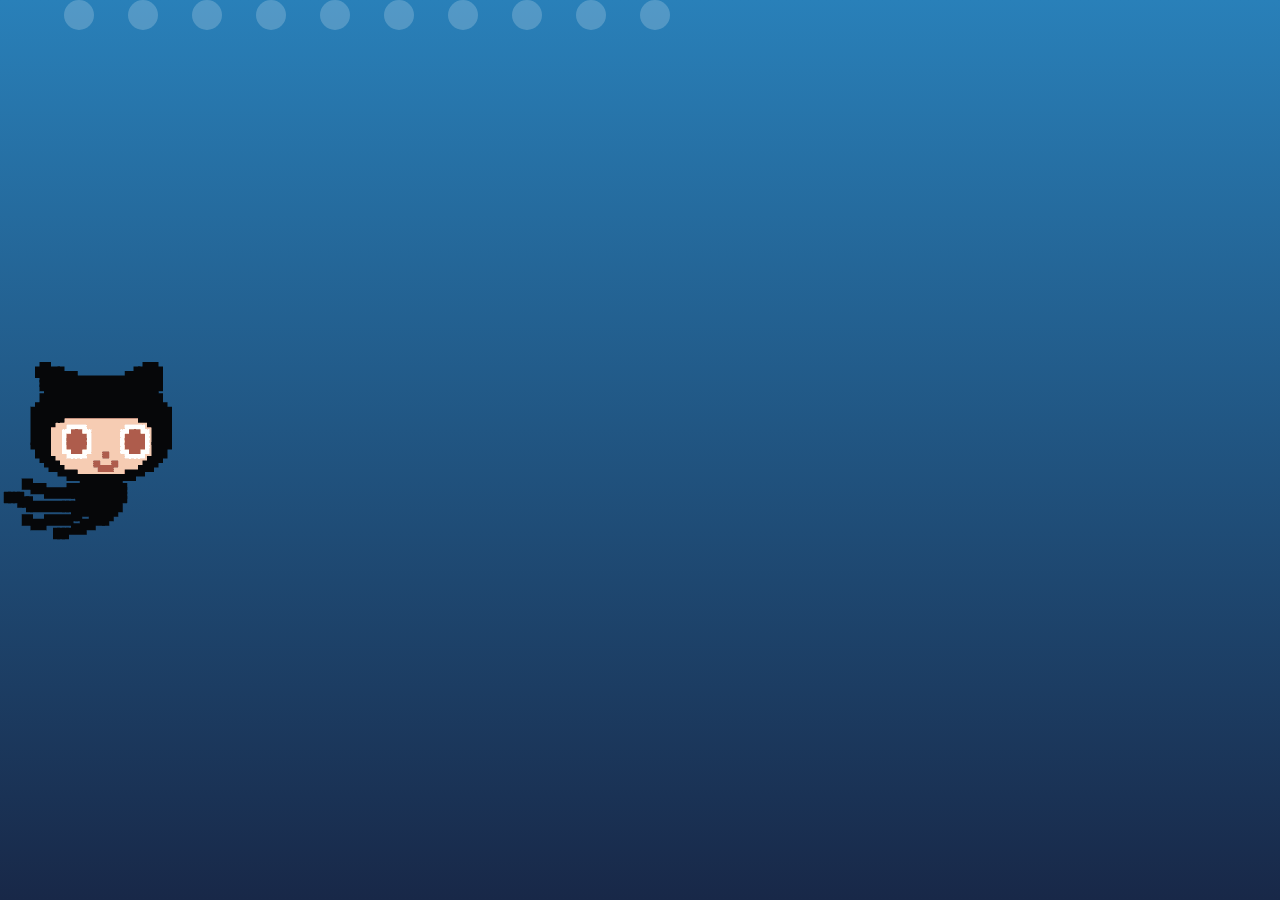
<file: animations/index.html>
<!DOCTYPE html>
<html lang="en">
<head>
    <meta charset="UTF-8">
    <meta http-equiv="X-UA-Compatible" content="IE=edge">
    <meta name="viewport" content="width=device-width, initial-scale=1.0">
    <title>CSS animations</title>
    <link rel="stylesheet" href="css/style.css">
</head>
<body>
    
    <!--
    <div class="waterdrop"></div>
    <div class="waves"></div>
    -->

    <div class="ocean">
        <div class="bubble bubble-1"></div>
        <div class="bubble bubble-2"></div>
        <div class="bubble bubble-3"></div>
        <div class="bubble bubble-4"></div>
        <div class="bubble bubble-5"></div>
        <div class="bubble bubble-6"></div>
        <div class="bubble bubble-7"></div>
        <div class="bubble bubble-8"></div>
        <div class="bubble bubble-9"></div>
        <div class="bubble bubble-10"></div>
        <div class="octocat"></div>
    </div>
    

</body>
</html>
</file>
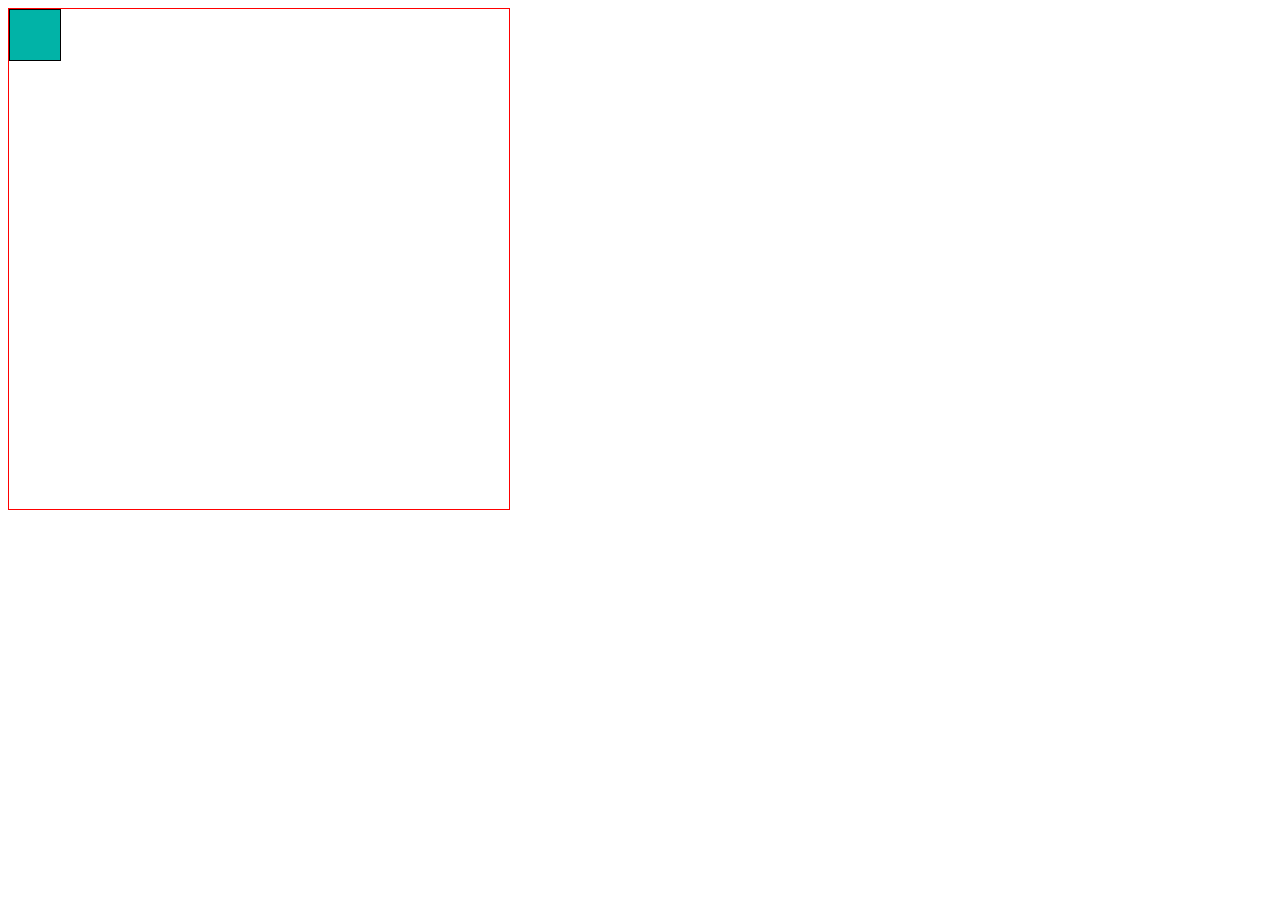
<file: holiday/index.html>
<!DOCTYPE html>
<html lang="en">
<head>
    <meta charset="UTF-8">
    <meta http-equiv="X-UA-Compatible" content="IE=edge">
    <meta name="viewport" content="width=device-width, initial-scale=1.0">
    <title>Travel agency</title>

    <link rel="stylesheet" href="https://cdnjs.cloudflare.com/ajax/libs/font-awesome/5.15.4/css/all.min.css" integrity="sha512-1ycn6IcaQQ40/MKBW2W4Rhis/DbILU74C1vSrLJxCq57o941Ym01SwNsOMqvEBFlcgUa6xLiPY/NS5R+E6ztJQ==" crossorigin="anonymous" referrerpolicy="no-referrer" />
    <link rel="stylesheet" href="https://cdnjs.cloudflare.com/ajax/libs/bootstrap/5.1.3/css/bootstrap.min.css" integrity="sha512-GQGU0fMMi238uA+a/bdWJfpUGKUkBdgfFdgBm72SUQ6BeyWjoY/ton0tEjH+OSH9iP4Dfh+7HM0I9f5eR0L/4w==" crossorigin="anonymous" referrerpolicy="no-referrer" />
    <link rel="stylesheet" href="css/style.css">
</head>
<body>

  <!--
    <div class="container-fluid">
        <div class="row">
            
            <nav class="navbar navbar-expand-lg navbar-light bg-light">
                <div class="container-fluid">

                  <button class="navbar-toggler" type="button" data-bs-toggle="collapse" data-bs-target="#navbarSupportedContent" aria-controls="navbarSupportedContent" aria-expanded="false" aria-label="Toggle navigation">
                    <span class="navbar-toggler-icon"></span>
                  </button>
                  <div class="collapse navbar-collapse" id="navbarSupportedContent">
                    <ul class="navbar-nav me-auto mb-2 mb-lg-0">
                      <li class="nav-item">
                        <a class="nav-link active" aria-current="page" href="#">Home</a>
                      </li>
                      <li class="nav-item">
                        <a class="nav-link" href="#">Link</a>
                      </li>
                      <li class="nav-item dropdown">
                        <a class="nav-link dropdown-toggle" href="#" id="navbarDropdown" role="button" data-bs-toggle="dropdown" aria-expanded="false">
                          Dropdown
                        </a>
                        <ul class="dropdown-menu" aria-labelledby="navbarDropdown">
                          <li><a class="dropdown-item" href="#">Action</a></li>
                          <li><a class="dropdown-item" href="#">Another action</a></li>
                          <li><hr class="dropdown-divider"></li>
                          <li><a class="dropdown-item" href="#">Something else here</a></li>
                        </ul>
                      </li>
                    </ul>
                    <div class="d-flex">
                        <a href="#" target="_blank">g</a>
                        <a href="#" target="_blank">h</a>
                        <a href="#" target="_blank">j</a>
                    </div>
                  </div>
                </div>
              </nav>
        </div>
        <div class="row">
            <div class="col">

                <div id="carouselExampleSlidesOnly" class="carousel slide" data-bs-ride="carousel">
                    <div class="carousel-inner">
                      <div class="carousel-item active">
                        <div class="slideTitle">
                            <h1>Header</h1>
                            <p>text text text text text </p>
                            <button class="btn btn-warning">explore now</button>
                        </div>
                        <img src="https://picsum.photos/1200/350?random=1" class="d-block w-100">
                      </div>
                      <div class="carousel-item">
                        <img src="https://picsum.photos/1200/350?random=2" class="d-block w-100">
                      </div>
                      <div class="carousel-item">
                        <div class="slideTitle">
                            <h1>Header</h1>
                            <p>text text text text text </p>
                            <button class="btn btn-warning">explore now</button>
                        </div>
                        <img src="https://picsum.photos/1200/350?random=3" class="d-block w-100">
                      </div>
                    </div>
                  </div>

            </div>
        </div>
        
        <div class="row justify-content-center customRow customWidhtRow">

                <div class="customCard1 bg-dark text-white">
                    <div class="card-img-overlay d-flex justify-content-center align-items-end pb-2">
                      <h5 class="card-title">Card title</h5>
                    </div>
                </div>

                <div class="customCard bg-dark text-white">
                    <img src="https://picsum.photos/250/250?random=5" class="card-img">
                    <div class="card-img-overlay d-flex justify-content-center align-items-end pb-2">
                      <h5 class="card-title">Card title</h5>
                    </div>
                </div>
 
                <div class="customCard bg-dark text-white">
                    <img src="https://picsum.photos/180/200?random=6" class="card-img">
                    <div class="card-img-overlay d-flex justify-content-center align-items-end pb-2">
                      <h5 class="card-title">Card title</h5>
                    </div>
                </div>
        
        </div>

        <div class="row customWidhtRow">

          <div class="col-12 col-md-6">
            <img src="https://picsum.photos/1000/780?random=7" class="img-fluid" alt=""> 
          </div>
          <div class="col-12 col-md-6">

            <h1>Discover new horisons</h1>

            <ul class="nav nav-tabs" id="myTab" role="tablist">
              <li class="nav-item" role="presentation">
                <button class="nav-link active" id="home-tab" data-bs-toggle="tab" data-bs-target="#home" type="button" role="tab" aria-controls="home" aria-selected="true">Home</button>
              </li>
              <li class="nav-item" role="presentation">
                <button class="nav-link" id="profile-tab" data-bs-toggle="tab" data-bs-target="#profile" type="button" role="tab" aria-controls="profile" aria-selected="false">Profile</button>
              </li>
              <li class="nav-item" role="presentation">
                <button class="nav-link" id="contact-tab" data-bs-toggle="tab" data-bs-target="#contact" type="button" role="tab" aria-controls="contact" aria-selected="false">Contact</button>
              </li>
            </ul>
            <div class="tab-content" id="myTabContent">
              <div class="tab-pane fade show active" id="home" role="tabpanel" aria-labelledby="home-tab">1... Lorem ipsum dolor sit amet consectetur adipisicing elit. Consequuntur distinctio maxime exercitationem qui quidem impedit laborum hic, fuga deserunt accusantium sed molestiae sapiente natus numquam animi fugit optio suscipit veritatis.</div>
              <div class="tab-pane fade" id="profile" role="tabpanel" aria-labelledby="profile-tab">2... Lorem ipsum dolor sit amet consectetur adipisicing elit. Nobis esse aperiam, fuga repudiandae dolor autem sint provident ullam itaque vel consequatur natus excepturi ab suscipit, necessitatibus ipsum animi quae corporis.</div>
              <div class="tab-pane fade" id="contact" role="tabpanel" aria-labelledby="contact-tab">3... Lorem ipsum dolor, sit amet consectetur adipisicing elit. Corporis soluta deleniti sunt, impedit ipsa culpa! Consectetur tempora at reiciendis consequatur? Cupiditate ullam laudantium consequatur magni deserunt ad incidunt adipisci accusamus.</div>
            </div>

            <button type="button" class="btnSize customBtn1">Get In touch</button>
            <button type="button" class="btnSize customBtn2">Read more</button>

          </div>

        </div>

        <div class="row customWidhtRow mt-5 customColWrapper">


          <div class="col-12 col-md-6 customImageCol">
            <img src="https://picsum.photos/1000/780?random=8" class="img-fluid" alt="">
          </div>
          <div class="col-12 col-md-6 d-flex flex-column justify-content-center position-relative">

            <h3>Benidorm</h3>
            <p>Lorem ipsum dolor sit amet consectetur adipisicing elit. Maiores rem inventore magni laudantium praesentium officiis. Suscipit cum, corrupti nemo cumque quibusdam odio, nam illum facilis repellat consequuntur alias quam corporis?</p>

            <button type="button" class="btnSize customBtn2">Read more</button>

            <div class="price d-flex justify-content-center align-items-center text-white">$890</div>
          </div>
  

        </div>


        <div class="row">
          <div class="col-12 col-md-12 bgImage position-relative"></div>
        </div>

    </div>
  -->

    <div id="animation">

        <div class="box"></div>

    </div>


    <script src="https://cdnjs.cloudflare.com/ajax/libs/bootstrap/5.1.3/js/bootstrap.bundle.min.js" integrity="sha512-pax4MlgXjHEPfCwcJLQhigY7+N8rt6bVvWLFyUMuxShv170X53TRzGPmPkZmGBhk+jikR8WBM4yl7A9WMHHqvg==" crossorigin="anonymous" referrerpolicy="no-referrer"></script>
</body>
</html>
</file>
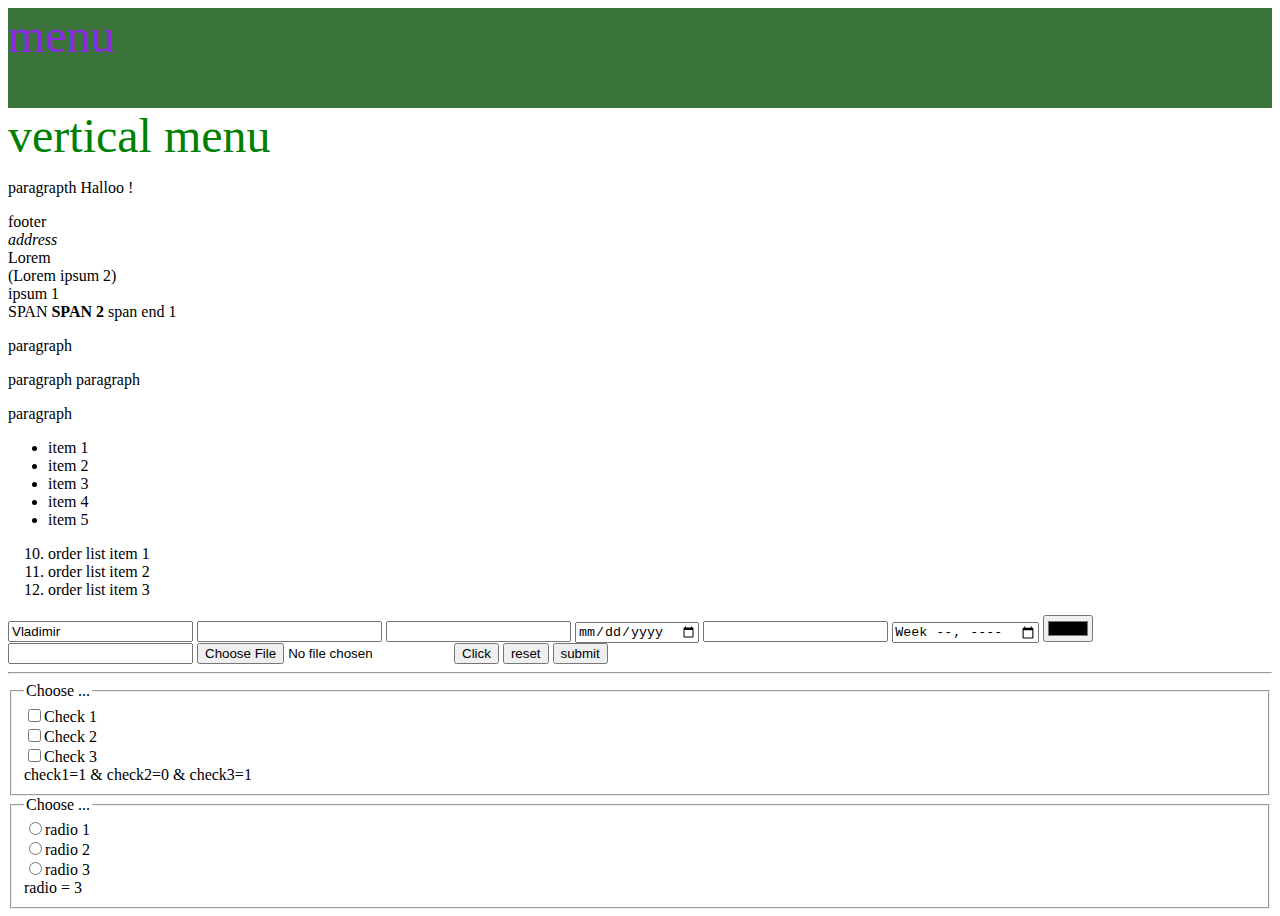
<file: intro/index.html>
<!DOCTYPE html>
<html lang="en">
<head>
    <meta charset="UTF-8">
    <meta http-equiv="X-UA-Compatible" content="IE=edge">
    <meta name="viewport" content="width=device-width, initial-scale=1.0">
    <title>Html</title>

    <meta name="title" content="my web page">
    <meta name="description" content="dsfgb df e">
    <meta name="keywords" content="efv sdf , fdgn f, ">
    <meta name="robots" content="index, follow">
    <meta http-equiv="Content-Type" content="text/html; charset=utf-8">
    <meta name="language" content="English">

    <!-- Primary Meta Tags -->
    <title>Meta Tags — Preview, Edit and Generate</title>
    <meta name="title" content="Meta Tags — Preview, Edit and Generate">
    <meta name="description" content="With Meta Tags you can edit and experiment with your content then preview how your webpage will look on Google, Facebook, Twitter and more!">

    <!-- Open Graph / Facebook -->
    <meta property="og:type" content="website">
    <meta property="og:url" content="https://metatags.io/">
    <meta property="og:title" content="Meta Tags — Preview, Edit and Generate">
    <meta property="og:description" content="With Meta Tags you can edit and experiment with your content then preview how your webpage will look on Google, Facebook, Twitter and more!">
    <meta property="og:image" content="https://metatags.io/assets/meta-tags-16a33a6a8531e519cc0936fbba0ad904e52d35f34a46c97a2c9f6f7dd7d336f2.png">

    <!-- Twitter -->
    <meta property="twitter:card" content="summary_large_image">
    <meta property="twitter:url" content="https://metatags.io/">
    <meta property="twitter:title" content="Meta Tags — Preview, Edit and Generate">
    <meta property="twitter:description" content="With Meta Tags you can edit and experiment with your content then preview how your webpage will look on Google, Facebook, Twitter and more!">
    <meta property="twitter:image" content="https://metatags.io/assets/meta-tags-16a33a6a8531e519cc0936fbba0ad904e52d35f34a46c97a2c9f6f7dd7d336f2.png">

    <link rel="stylesheet" href="style.css">
</head>
<body>

    <header class="myHeader colorRed" id="myHeader">
        <nav>menu</nav>
    </header>

    <aside class="myHeader colorGreen">vertical menu</aside>

    <section>
        <article></article>
        <div></div>
        <p>paragrapth Halloo !</p>
    </section>

    <footer>
        footer 
        <address>address</address>
    </footer>

    <!--
    <iframe width="560" height="315" src="https://www.youtube.com/embed/rNd9RgBIU7g" title="YouTube video player" frameborder="0" allow="accelerometer; autoplay; clipboard-write; encrypted-media; gyroscope; picture-in-picture" allowfullscreen></iframe>
    <iframe src="https://www.google.com/maps/embed?pb=!1m18!1m12!1m3!1d2028.736700187179!2d24.757367551656863!3d59.43746580929972!2m3!1f0!2f0!3f0!3m2!1i1024!2i768!4f13.1!3m3!1m2!1s0x4692935e18987e1d%3A0xeff73e6540f8fbac!2sNarva%20mnt%207%2C%2010117%20Tallinn!5e0!3m2!1sen!2see!4v1641485179379!5m2!1sen!2see" width="600" height="450" style="border:0;" allowfullscreen="" loading="lazy"></iframe>
    -->

    <div>
        Lorem 
        <div>(Lorem ipsum 2)</div> 
        ipsum 1
    </div>


    <span>SPAN 
        <span style="font-weight: bold;">SPAN 2</span> 
        span end 1 
    </span>
    

    <p>paragraph 
        <p>paragraph paragraph</p> 
        paragraph
    </p>


    <ul>
        <li>item 1</li>
        <li>item 2</li>
        <li>item 3</li>
        <li>item 4</li>
        <li>item 5</li>
    </ul>


    <ol start="10">
        <li>order list item 1</li>
        <li>order list item 2</li>
        <li>order list item 3</li>
    </ol>

    <form>
        <input type="text" name="firstname" placeholder="insert your firstname" value="Vladimir">
        
        <input type="password" name="" id="">
        <input type="number" name="" id="">
        <input type="date" name="" id="">
        <input type="datetime" name="" id="">
        <input type="week" name="" id="">
        <input type="color" name="" id="">
        <input type="email" name="" id="">
        <input type="file" name="" id="">




        <input type="button" name="" value="Click">
        <input type="reset" name="" value="reset">
        <input type="submit" name="" value="submit">

        <hr>


        <fieldset>
            <legend>Choose ...</legend>
            <div><input type="checkbox" name="check1" value="1">Check 1 </div>
            <div><input type="checkbox" name="check2" value="1">Check 2 </div>
            <div><input type="checkbox" name="check3" value="1">Check 3 </div>
            check1=1 & check2=0 & check3=1
        </fieldset>

        <fieldset>
            <legend>Choose ...</legend>
            <div><input type="radio" name="radio" value="1">radio 1 </div>
            <div><input type="radio" name="radio" value="2">radio 2 </div>
            <div><input type="radio" name="radio" value="3">radio 3 </div>
            radio = 3
        </fieldset>

    </form>

</body>
</html>
</file>
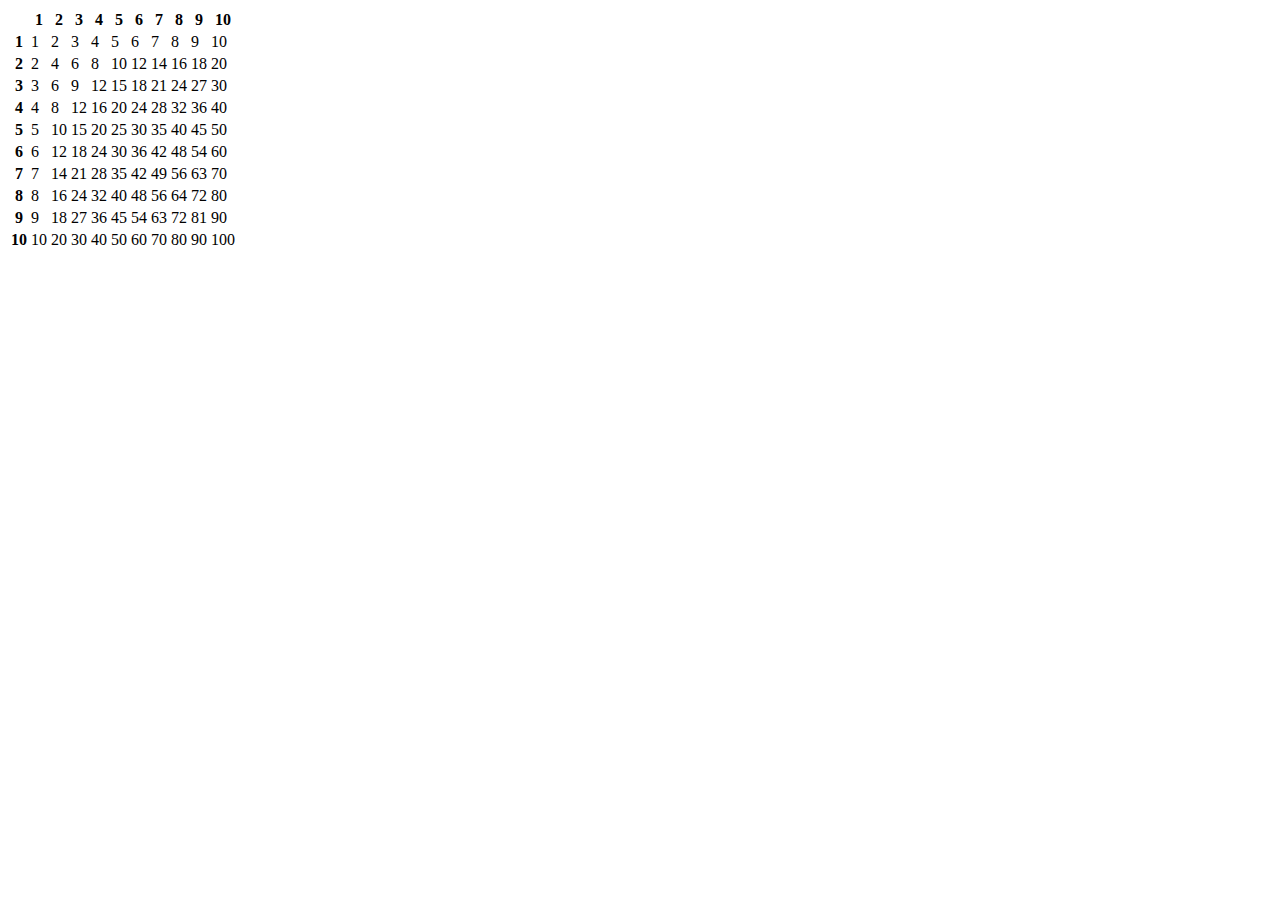
<file: javascript/index.html>
<!DOCTYPE html>
<html lang="en">
<head>
    <meta charset="UTF-8">
    <meta http-equiv="X-UA-Compatible" content="IE=edge">
    <meta name="viewport" content="width=device-width, initial-scale=1.0">
    <title>Javascript</title>

    <link rel="stylesheet" href="https://cdnjs.cloudflare.com/ajax/libs/bootstrap/5.1.3/css/bootstrap.min.css" integrity="sha512-GQGU0fMMi238uA+a/bdWJfpUGKUkBdgfFdgBm72SUQ6BeyWjoY/ton0tEjH+OSH9iP4Dfh+7HM0I9f5eR0L/4w==" crossorigin="anonymous" referrerpolicy="no-referrer" />
    <link rel="stylesheet" href="css/style.css">
</head>
<body>
    
    <!--
    <div id="result">
    
        <div id="box" class="box" style=""></div>

    </div>

    <button id="btnRight">right</button>
    <button id="btnDown">down</button>
    -->

    <!--
    <table border="1">
        <tr>
            <td>1</td>
            <td>2</td>
            <td>3</td>
        </tr>
    </table>
    -->

    <div id="multiplyTable"></div>


    <script src="js/main.js"></script>
</body>
</html>
</file>
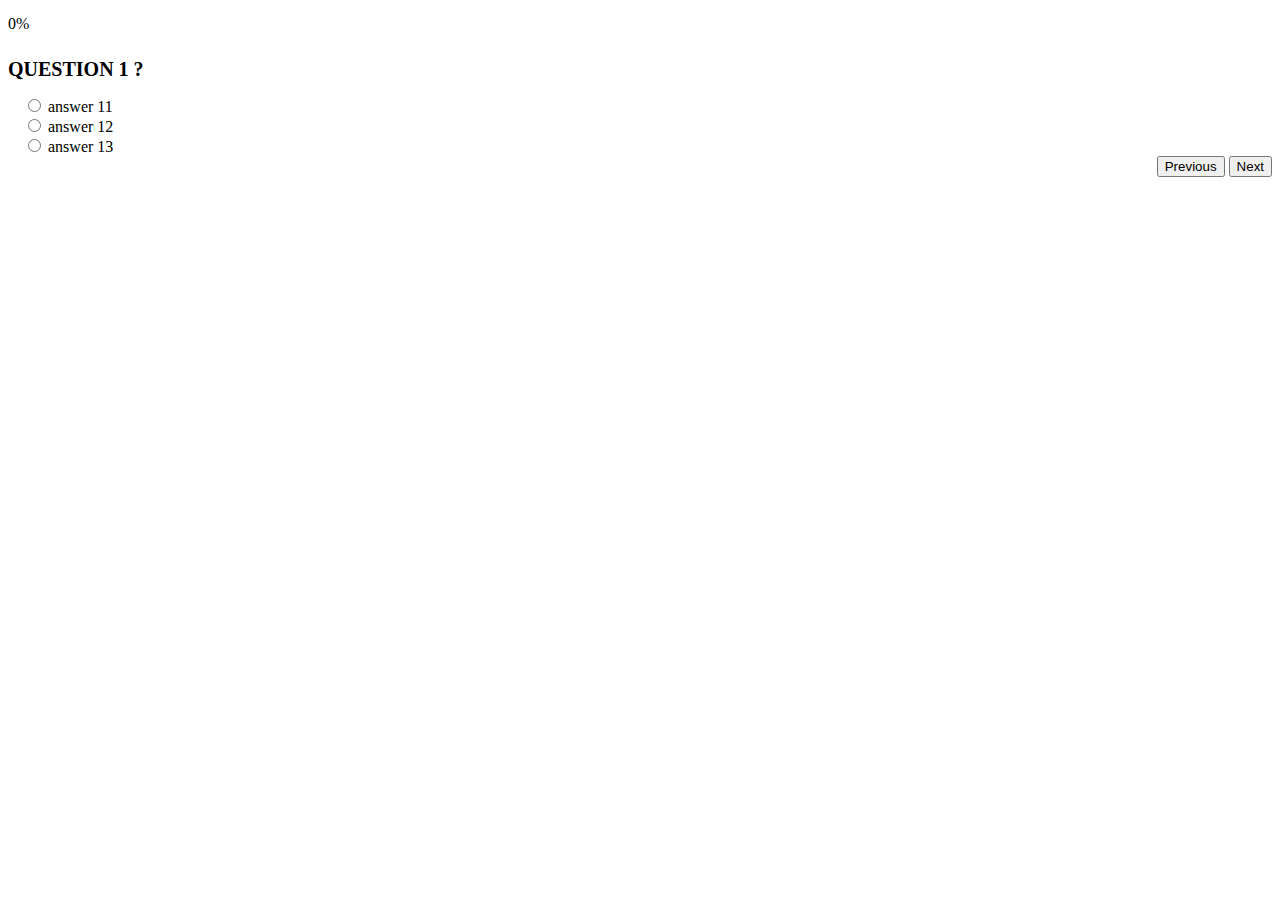
<file: quiz/index.html>
<!DOCTYPE html>
<html lang="en">
<head>
    <meta charset="UTF-8">
    <meta http-equiv="X-UA-Compatible" content="IE=edge">
    <meta name="viewport" content="width=device-width, initial-scale=1.0">
    <title>Quiz</title>
    
    <link rel="stylesheet" href="https://cdnjs.cloudflare.com/ajax/libs/bootstrap/5.1.3/css/bootstrap.min.css" integrity="sha512-GQGU0fMMi238uA+a/bdWJfpUGKUkBdgfFdgBm72SUQ6BeyWjoY/ton0tEjH+OSH9iP4Dfh+7HM0I9f5eR0L/4w==" crossorigin="anonymous" referrerpolicy="no-referrer" />
    <link rel="stylesheet" href="css/style.css">
</head>
<body>

    <div class="container">
        <div class="progress">
            <div class="progress-bar" id="progress-bar" role="progressbar" style="width: 0%;" aria-valuenow="25" aria-valuemin="0" aria-valuemax="100">0%</div>
        </div>

        <div class="questionBox">
            <div id="question">Question asfvs vsf ?</div>
            <div id="answers">

                <div class="form-check">
                    <input class="form-check-input" type="radio" name="flexRadioDefault" id="flexRadioDefault2">
                    <label class="form-check-label" for="flexRadioDefault2">
                      answer 1
                    </label>
                </div>

                <div class="form-check">
                    <input class="form-check-input" type="radio" name="flexRadioDefault" id="flexRadioDefault2">
                    <label class="form-check-label" for="flexRadioDefault2">
                      answer 2
                    </label>
                </div>

                <div class="form-check">
                    <input class="form-check-input" type="radio" name="flexRadioDefault" id="flexRadioDefault2">
                    <label class="form-check-label" for="flexRadioDefault2">
                      answer 3
                    </label>
                </div>

            </div>
        </div>

        <div class="buttons">
            <button class="btn btn-primary" id="btnPrevious">Previous</button>
            <button class="btn btn-success" id="btnNext">Next</button>
        </div>
    </div>
    
    <script src="js/main.js"></script>
</body>
</html>
</file>
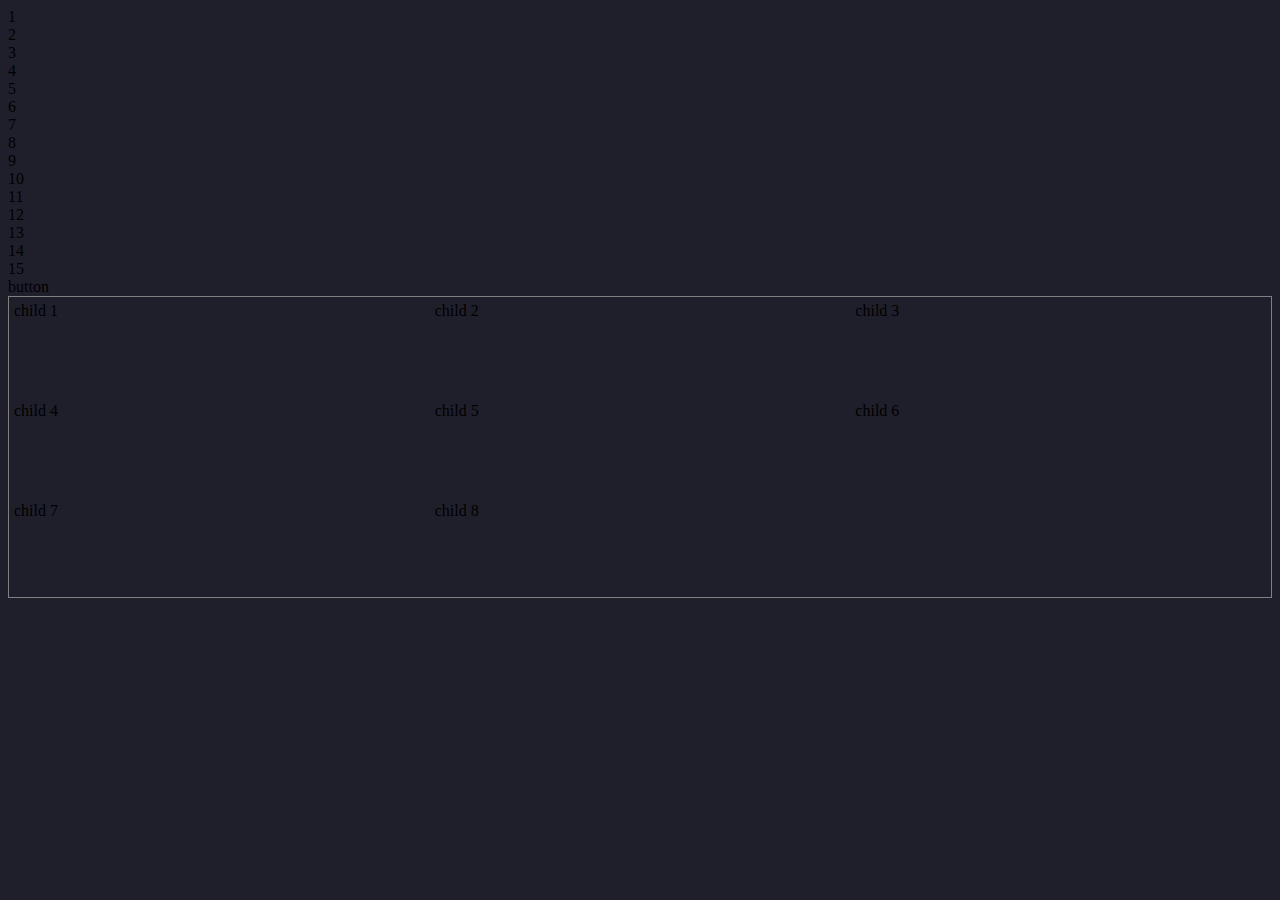
<file: resume/index.html>
<!DOCTYPE html>
<html lang="en">
<head>
    <meta charset="UTF-8">
    <meta http-equiv="X-UA-Compatible" content="IE=edge">
    <meta name="viewport" content="width=device-width, initial-scale=1.0">
    <title>Document</title>

    <link rel="stylesheet" href="https://cdnjs.cloudflare.com/ajax/libs/bootstrap/5.1.3/css/bootstrap.min.css" integrity="sha512-GQGU0fMMi238uA+a/bdWJfpUGKUkBdgfFdgBm72SUQ6BeyWjoY/ton0tEjH+OSH9iP4Dfh+7HM0I9f5eR0L/4w==" crossorigin="anonymous" referrerpolicy="no-referrer" />
    <link rel="stylesheet" href="css/style.css">
</head>
<body>
    
    <!--
    <div class="container-fluid border">

        <div class="row">
            <div class="col-6 col-md-3 col-lg-6">1</div>
            <div class="col-6 col-md-6 col-lg-4" >2</div>
            <div class="col-12 col-md-3 col-lg-2">3</div>
        </div>
    </div>
    -->

    <div class="container-fluid">
        <div class="row row-cols-sm-1 row-cols-md-2 row-cols-lg-4">
            <div class="border border-primary">1</div>
            <div class="border border-primary">2</div>
            <div class="border border-primary">3</div>
            <div class="border border-primary">4</div>
            <div class="border border-primary">5</div>
            <div class="border border-primary">6</div>
            <div class="border border-primary">7</div>
            <div class="border border-primary">8</div>
            <div class="border border-primary">9</div>
            <div class="border border-primary">10</div>
            <div class="border border-primary">11</div>
            <div class="border border-primary">12</div>
            <div class="border border-primary">13</div>
            <div class="border border-primary">14</div>
            <div class="border border-primary">15</div>
        </div>
    </div>

    <div class="btn btn-success">button</div>

    <div class="parent">
        <div class="child text-danger">child 1</div>
        <div class="child">child 2</div>
        <div class="child">child 3</div>
        <div class="child">child 4</div>
        <div class="child">child 5</div>
        <div class="child">child 6</div>
        <div class="child">child 7</div>
        <div class="child border border-primary rounded-pill">child 8</div>
    </div>

</body>
</html>
</file>
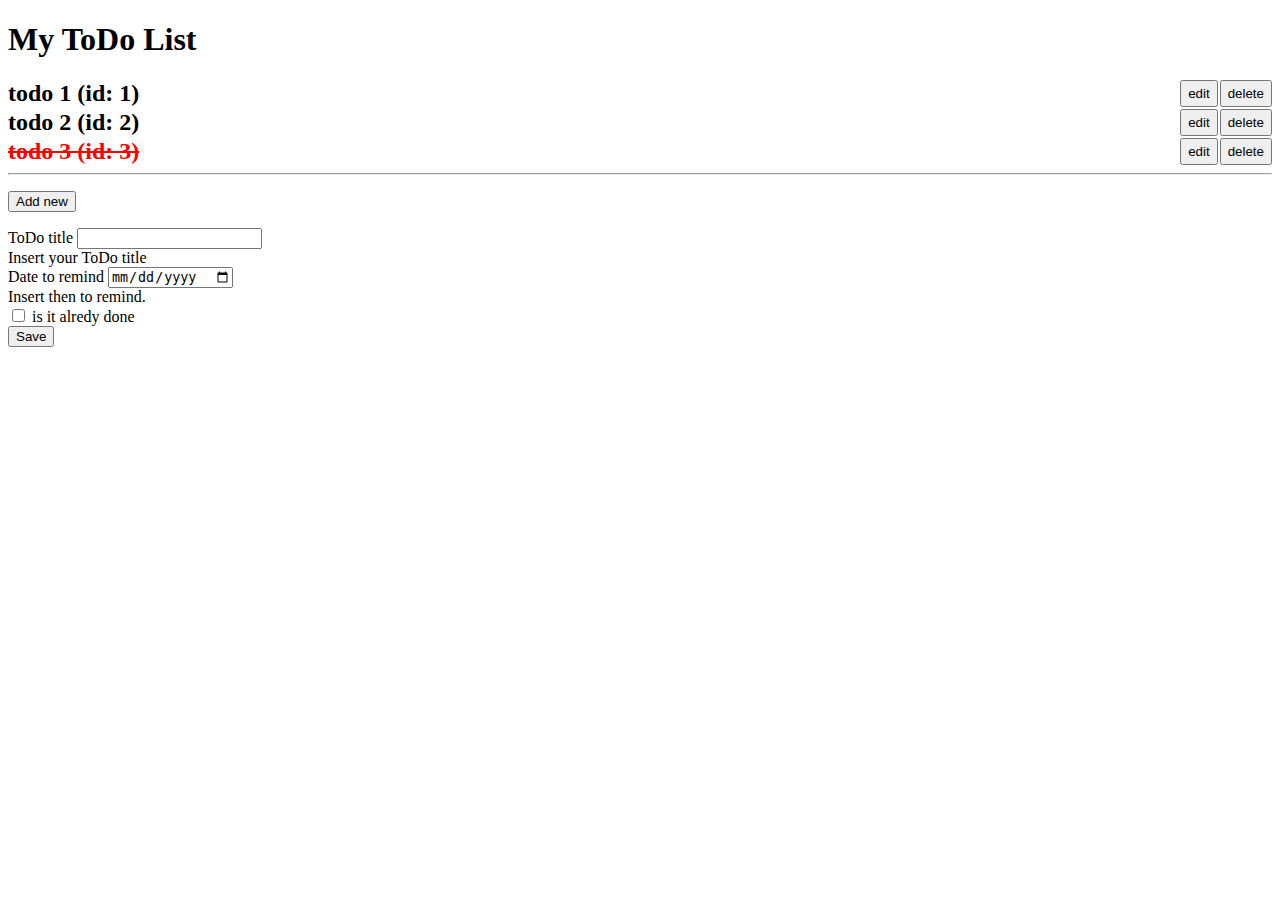
<file: todo/index.html>
<!DOCTYPE html>
<html lang="en">
<head>
    <meta charset="UTF-8">
    <meta http-equiv="X-UA-Compatible" content="IE=edge">
    <meta name="viewport" content="width=device-width, initial-scale=1.0">
    <title>ToDO list</title>

    <link rel="stylesheet" href="https://cdnjs.cloudflare.com/ajax/libs/bootstrap/5.1.3/css/bootstrap.min.css" integrity="sha512-GQGU0fMMi238uA+a/bdWJfpUGKUkBdgfFdgBm72SUQ6BeyWjoY/ton0tEjH+OSH9iP4Dfh+7HM0I9f5eR0L/4w==" crossorigin="anonymous" referrerpolicy="no-referrer" />
    <link rel="stylesheet" href="css/style.css">
</head>
<body>

    <div class="container">
        <div class="row">
            <h1>My ToDo List</h1>

            <div id="todoItemRows">
                <div class="todoRow">
                    <div class="todoTitle done">todoododo  odododo </div>
                    <button type="button" class="btnEdit btn btn-primary">edit</button>
                    <button type="button" class="btnDelete btn btn-danger">delete</button>
                </div>
                <div class="todoRow">
                    <div class="todoTitle">todoododo  odododo </div>
                    <button type="button" class="btnEdit btn btn-primary">edit</button>
                    <button type="button" class="btnDelete btn btn-danger">delete</button>
                </div>
                <div class="todoRow">
                    <div class="todoTitle">todoododo  odododo </div>
                    <button type="button" class="btnEdit btn btn-primary">edit</button>
                    <button type="button" class="btnDelete btn btn-danger">delete</button>
                </div>
                <div class="todoRow">
                    <div class="todoTitle">todoododo  odododo </div>
                    <button type="button" class="btnEdit btn btn-primary">edit</button>
                    <button type="button" class="btnDelete btn btn-danger">delete</button>
                </div>
            </div>

        </div>
        <div class="row">
            <hr>

            <p>
                <button class="btn btn-success" type="button" data-bs-toggle="collapse" data-bs-target="#collapseExample">
                  Add new
                </button>
              </p>
              <div class="collapse" id="collapseExample">
                <div class="card card-body">

                    <form action="">
                        <div class="mb-3">
                            <label for="todoTitle" class="form-label">ToDo title</label>
                            <input type="text" class="form-control" id="todoTitle">
                            <div id="emailHelp" class="form-text">Insert your ToDo title</div>
                        </div>
                        <div class="mb-3">
                            <label for="todoDate" class="form-label">Date to remind</label>
                            <input type="date" class="form-control" id="todoDate">
                            <div id="emailHelp" class="form-text">Insert then to remind.</div>
                        </div>
                        <div class="mb-3 form-check">
                            <input type="checkbox" class="form-check-input" id="todoCheck">
                            <label class="form-check-label" for="todoCheck">is it alredy done</label>
                        </div>
                        <div class="mb-3 float-end">
                            <button type="button" class="btn btn-primary" id="btnSave">Save</button>
                        </div>
                    </form> 

                </div>
              </div>

        </div>
    </div>
    
    <script src="https://cdnjs.cloudflare.com/ajax/libs/bootstrap/5.1.3/js/bootstrap.bundle.min.js" integrity="sha512-pax4MlgXjHEPfCwcJLQhigY7+N8rt6bVvWLFyUMuxShv170X53TRzGPmPkZmGBhk+jikR8WBM4yl7A9WMHHqvg==" crossorigin="anonymous" referrerpolicy="no-referrer"></script>
    <script src="js/main.js"></script>
</body>
</html>
</file>
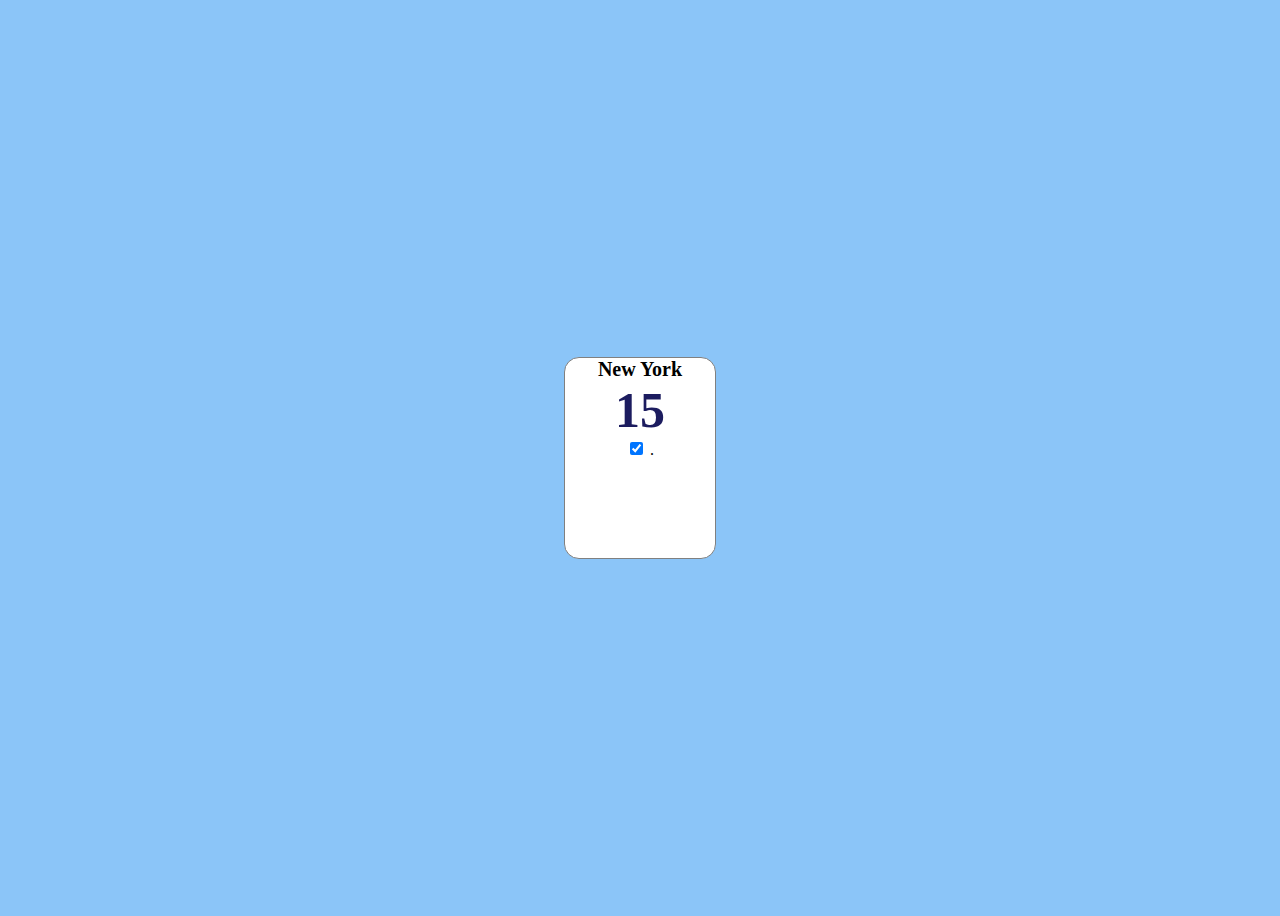
<file: weather/index.html>
<!DOCTYPE html>
<html lang="en">
<head>
    <meta charset="UTF-8">
    <meta http-equiv="X-UA-Compatible" content="IE=edge">
    <meta name="viewport" content="width=device-width, initial-scale=1.0">
    <title>Weather</title>

    <link rel="stylesheet" href="https://cdnjs.cloudflare.com/ajax/libs/bootstrap/5.1.3/css/bootstrap.min.css" integrity="sha512-GQGU0fMMi238uA+a/bdWJfpUGKUkBdgfFdgBm72SUQ6BeyWjoY/ton0tEjH+OSH9iP4Dfh+7HM0I9f5eR0L/4w==" crossorigin="anonymous" referrerpolicy="no-referrer" />
    <link rel="stylesheet" href="css/style.css">
</head>
<body>

    <!--<div id="result"></div>-->

    <div class="weatherBox">
        <div id="city">New York</div>
        <div id="temp">15</div>

        <div class="form-check form-switch">
            <input class="form-check-input" type="checkbox" role="switch" id="flexSwitchCheckChecked" checked>
            <label class="form-check-label" for="flexSwitchCheckChecked">.</label>
        </div>

    </div>


    <script src="js/main.js"></script>
</body>
</html>
</file>
<file: animations/css/style.css>
/*body {
    background-color: #3498DB;
    
    display: flex;
    flex-direction: column;
    align-items: center;
    
}

.waterdrop{
    position: relative;
    width: 20px;
    height: 20px;
    background-color: white;
    border-radius: 50%;
    top: 50px;

    animation-name: WaterdropFall;
    animation-duration: 2s;
    animation-iteration-count: infinite;
    animation-timing-function: cubic-bezier(1, 0.38, 0.76, 0.13);
}

.waterdrop::before{
    content: '';
    position: absolute;
    width: 0;
    height: 0;
    border-left: 10px solid transparent;
    border-right: 10px solid transparent;
    border-bottom: 30px solid white;
    top:-21px;
}

@keyframes WaterdropFall {
    to {
        transform: translateY(200px);
    }
}
*/

/* WAVES */
/*
.waves {
    position: relative;
    border: 5px solid white;
    width: 2px;
    height: 1px;
    border-radius: 50%;
    opacity: 0;
    top: 200px;
    
    animation-name: waterCircles;
    animation-delay: 2s;
    animation-duration: 2s;
    animation-iteration-count: infinite;
}

.waves::after {
    content: '';
    position: absolute;
    border: 5px solid white;
    width: 4px;
    height: 2px;
    border-radius: 50%;
    top: 0;
    left: 0;

    
    animation-name: waterCircles-2;
    animation-delay: 2s;
    animation-duration: 2s;
    animation-iteration-count: infinite;
    
}

@keyframes waterCircles {
    from {
        opacity: 1;
    }
    to {
        width: 200px;
        height: 75px;
        border-width: 1px;
    }
}

@keyframes waterCircles-2 {
    from {
        opacity: 1;
    }
    to {
        width: 400px;
        height: 150px;
        border-width: 1px;
        left: -103px;
        top: -56px;
    }
}
*/

/* octocat swim */ 

body {
    margin: 0;
    overflow: hidden;
}
.ocean {
    position: relative;
    width: 100vw;
    height: 100vh;
    background-image: linear-gradient(0deg, #182848, #2980b9);

}

.bubble {
    width: 30px;
    height: 30px;
    border-radius: 50%;
    background-color: white;
    opacity: 0.2;
    position: absolute;

    animation-name: bubble, bubble-alternate;
    animation-duration: 10s, 5s;
    animation-timing-function: ease-in-out, ease-in-out;
    animation-iteration-count: infinite, infinite;
    animation-direction: normal, alternate;
}

@keyframes bubble {
    from{
        transform: translateY(105vh);
    }
    to{
        transform: translateY(0%);
    }
}

@keyframes bubble-alternate {
    to{
        margin: 100px;
    }
    from{
        margin: 0;
    }
}



.bubble-1{
    left: 5%;
    animation-delay: 1s;
    animation-duration: 15s;
}
.bubble-2{
    left: 10%;
    animation-delay: 0.5s;
    animation-duration: 11s;
}
.bubble-3{
    left: 15%;
    animation-duration: 16s;
}
.bubble-4{
    left: 20%;
    animation-delay: 2s;
    animation-duration: 18s;
}
.bubble-5{
    left: 25%;
}
.bubble-6{
    left: 30%;
    animation-delay: 1.5s;
    animation-duration: 5s;
}
.bubble-7{
    left: 35%;
    animation-delay: 1.8s;
    animation-duration: 7s;
}
.bubble-8{
    left: 40%;
    animation-delay: 2.1s;
    animation-duration: 9s;
}
.bubble-9{
    left: 45%;
    animation-delay: 0.8s;
    animation-duration: 13s;
}
.bubble-10{
    left: 50%;
    animation-delay: 1.2s;
    animation-duration: 20s;
}

/* OCTOCAT */
.octocat {
    background: url('../img/octocat.png');
    display: block;
    width: 200px;
    height: 300px;
    background-position-x: -400px;
  
    animation-name: swim, nextDirectionPicture;
    animation-duration: 4s, 4s;
    animation-iteration-count: infinite, infinite;
    animation-timing-function: ease-in-out, steps(1);

   /* animation: swim 4s ease-in-out infinite, nextDirectionPicture 4s steps(1) infinite; */

    position: absolute;
    top: calc(50% - 150px);
}

@keyframes swim{
    20%{
        /*transform: translateX(450px); */   /* vh vw */
        transform: translateX(50vw);
    }
    40%{
        /* transform: translateX(450px) translateY(-150px);*/ 
        transform: translateX(50vw) translateY(-20vh);
    }
    60%{
        /* transform: translateX(50px) translateY(-150px); */
        transform: translateX(5vw) translateY(-20vh);
    }
    80%{
        transform: translateX(5vw) translateY(5vh);
    }
    100%{
        transform: translateX(80vw) translateY(5vh);
    }
}

@keyframes nextDirectionPicture {
    20%{
        background-position-x: -200px;
    }
    40%{
        background-position-x: -600px;
    }
    60%{
        background-position-x: 0px;
    }
    80%{
        background-position-x: -400px;
    }
}
</file>
<file: holiday/css/style.css>
/* additional slide description */

 .carousel img{
    max-height: 350px;
    min-width: 350px;
 }
.carousel-item {
   /* display: flex;
    align-items: center;
    justify-content: start;*/
}

.slideTitle{
  position: absolute;
  z-index: 10;
  font-weight: bold;
  color: white;

  height: 100%;
  display: flex;
  flex-direction: column;
  align-items: start;
  justify-content: center;
  padding-left: 75px;
}

/* top favorites */

.card-img {
    border-radius: 0;
    width: 100%;
    height: 100%;
}



/* pc monitor */
@media only screen and (min-width: 577px){

    .customCard {
        width: 180px;
        height: 200px;
        margin: 15px;
        border-radius: 0;
        padding: 0;
        position: relative;
    }

    .customCard1 {
        width: 180px;
        height: 200px;
        margin: 15px;
        border-radius: 0;
        padding: 0;
        position: relative;

        background-image: url('https://picsum.photos/500/500?random=4');
        background-position: center;
        background-size: cover;
        background-repeat: no-repeat;
    }

    .customRow {
        position: relative;
        top: -40px;
    }

    .customWidhtRow {
        margin-left: 100px;
        margin-right: 100px;
    }
    
}
/* phone */
@media only screen and (max-width: 576px){
    .customCard {
        width: 100%;
        height: 200px;
        margin: 5px;
        margin-left: 0px;
        margin-right: 0px;
        border-radius: 0;
        padding: 0;
    }

    .customCard1 {
        width: 96%;
        height: 200px;
        margin-top: 5px;
        margin-bottom: 5px;
        border-radius: 0;
        padding: 0;
        position: relative;

        background-image: url('https://picsum.photos/500/500?random=4');
        background-position: center;
        background-size: cover;
        background-repeat: no-repeat;
    }

    .row {
        margin-left: 0 !important;
        margin-right: 0 !important;
    }

}

.btnSize {
    display: inline-block;
    width: 150px;
    height: 50px;
    text-transform: capitalize;
}
.customBtn1 {
    background-color: #01b3a7;
    border: 0;
    color: white;
}
.customBtn2 {
    background-color: white;
    border: 2px solid black;
    color: black;
}

.tab-pane {
    padding-top: 20px;
    padding-bottom: 20px;
    text-align: justify;
}

/* nav-tabs */ 

.nav {
    justify-content: space-between;
    border-bottom: 0px !important;
    border-bottom: 2px solid #dee2e6 !important;
}

.nav-link {
    text-transform: uppercase;
    letter-spacing: 4px;
    border: 0;
    color: #dee2e6;
    width: 100%;
    margin-bottom: -2px !important;
}

.nav-link.active {
    color: #01b3a7 !important;
    border-bottom: 2px solid #01b3a7 !important;
    border-top: 0;
    border-left: 0;
    border-right: 0;
}

.nav-link:hover {
    color: #01b3a7 !important;
    border: 0;
}

.nav-item {
    flex-grow: 1;
    flex-shrink: 1;
    border: 0;
}

/* price tag */

.price {
    height: 50px;
    width: 50px;
    background-color: #01b3a7;
    clip-path: polygon(0 0, 100% 0, 100% 100%, 30% 100%, 0% 70%);   
    position: absolute;
    right: 0;
    top: 0;
}

.customColWrapper{
    border: 1px solid #dee2e6;
    /* position: relative; */
}
/*
div[class^="col"] {
    padding: 0;
}
*/

.customImageCol {
    padding: 0;
}

/* image */ 

.bgImage {
    height: 350px;
    background-image: url("https://picsum.photos/id/208/1920/1920");
    /*background-position: bottom;*/
    background-size: contain;
    background-blend-mode: multiply;
}

/* animation */

#animation {
    
    height: 500px;
    width: 500px;
    border: 1px solid red;
}

#animation .box {
 
    width: 50px;
    height: 50px;
    border: 1px solid black;
    /* position: relative; */
    background-color: #01b3a7;
    /*
    animation-name: movingBox;
    animation-duration: 2s;
    animation-delay: 2s;
    animation-direction: normal;
    */
    transition: transform 2s ease-in;
    animation: movingBox 2s ease-in-out;
 
}

@keyframes movingBox {
    /* from ... to */
    0%{ }
    25% {
        /*                    x     y */   
        /*  transform: translate(0px, 350px);  */
        transform: translateY(100%);
    }
    50% {
        /* transform: translate(500px, 350px); */
        transform: translateX(100%) translateY(100%); 
    }
    75% {
        /* transform: translate(500px, 0px); */
        transform: translateX(100%) translateY(0%);  
    }
    100% {
        transform: translateX(0%) translateY(0%);  
    }
}
</file>
<file: intro/style.css>
header{
    background: rgb(59, 116, 59);
    height: 100px;
}

#myHeader {
    color: blueviolet;
}


.myHeader {
    font-size: 48px;
}

.colorRed {
    color: red;
}

.colorGreen{
    /* 
    font-size: 14px; 
    */
    color: green;
}
</file>
<file: javascript/css/style.css>
#result {
    display: block;
    width: 500px;
    height: 500px;
    border: 1px solid black;
}

.box {
    display: inline-block;
    width: 50px;
    height: 50px;
    border: 1px solid gray;
    position: relative;
}
</file>
<file: quiz/css/style.css>
.container {
    margin-top: 15px;
}

#question {
    font-size: 20px;
    font-weight: bold;
    text-transform: uppercase;
    margin-top: 25px;
    margin-bottom: 15px;
} 

#answers {
    margin-left: 15px;
}

.buttons {
    text-align: end;
}
</file>
<file: resume/css/style.css>
:root {
    --box-bg-light: #24242e;
    --box-bg-middle: #2d2d35;
    --box-bg-dark: #1f1f2b;
    --active-color: #f5c346;
    --body-bg: #1f1f2b;
}

body {
  background-color: var(--body-bg);
}

.parent {
    border: 1px solid gray;
    display: grid;
    /*flex-direction: row;
    flex-wrap: wrap;
    justify-content: center;
    gap: 25px 50px; */
    height: 300px;
    grid-template-columns: repeat(3, 1fr);
}

.child {
    /* border: 1px solid green; */
    margin: 5px;
    /* flex-grow: 1; */
}

.growUp-3{
    flex-grow: 3;
}

/* my resume */
.card-bg-light {
    background-color: var(--box-bg-light);
}

.card-bg-light h3, .card-bg-middle h5 {
    color: white;
}

.card-bg-light .card-text > div, .card-bg-middle .card-text {
    color: #54535a;
    font-weight: bold;
} 

.card {
    padding: 0;
}

.card-bg-middle {
    background-color: var(--box-bg-middle);
}

.card-bg-middle a:link, .card-bg-middle a:active, 
.card-bg-middle a:visited  {
    color: var(--active-color);
    text-transform: uppercase;
    text-decoration: none;
    font-weight: bold;
}

.card-bg-middle .card-link::after{
    content: '\f054';
    font-family: 'Font Awesome 5 Free';
    font-weight: 900;
    margin-left: 5px;
    font-size: 12px;
    position: relative;
    bottom: 1px;
} 

/* CIRCLE PROGRESS BAR */
.circleProgress {
    position: relative;
    height: 85px;
    width: 60px;
    text-align: center;
    margin: 5px;
    color: white;
}
.wrapper {
    width: 60px; /* Set the size of the progress bar */
    height: 60px;
    /*position: absolute;*/ /* Enable clipping */
    clip: rect(0px, 100px, 100px, 50px); /* Hide half of the progress bar */
  }
  /* Set the sizes of the elements that make up the progress bar */
  .circle {
    width: 60px;
    height: 60px;
    border: 5px solid var(--active-color);
    border-radius: 50px;
    position: absolute;
    clip: rect(0px, 50px, 100px, 0px);
  }
  /* Using the data attributes for the animation selectors. */
  /* Base settings for all animated elements */
  div[data-anim~=base] {
    -webkit-animation-iteration-count: 1;  /* Only run once */
    -webkit-animation-fill-mode: forwards; /* Hold the last keyframe */
    -webkit-animation-timing-function:linear; /* Linear animation */
  }
  
  .wrapper[data-anim~=wrapper] {
    -webkit-animation-duration: 0.01s; /* Complete keyframes asap */
    -webkit-animation-delay: 3s; /* Wait half of the animation */
    -webkit-animation-name: close-wrapper; /* Keyframes name */
  }
  
  .circle[data-anim~=left] {
    -webkit-animation-duration: 6s; /* Full animation time */
    -webkit-animation-name: left-spin;
  }
  
  .circle[data-anim~=right] {
    -webkit-animation-duration: 3s; /* Half animation time */
    -webkit-animation-name: right-spin;
  }
  /* Rotate the right side of the progress bar from 0 to 180 degrees */
  @-webkit-keyframes right-spin {
    from {
      -webkit-transform: rotate(0deg);
    }
    to {
      -webkit-transform: rotate(180deg);
    }
  }
  /* Rotate the left side of the progress bar from 0 to 360 degrees */
  @-webkit-keyframes left-spin {
    from {
      -webkit-transform: rotate(0deg);
    }
    to {
      -webkit-transform: rotate(360deg);
    }
  }
  /* Set the wrapper clip to auto, effectively removing the clip */
  @-webkit-keyframes close-wrapper {
    to {
      clip: rect(auto, auto, auto, auto);
    }
  }

.circleProgress .percentage {
    position: absolute;
    top: 17px;
    left: 17px;
    color: white;
}

.card-bg-dark {
    background-color: var(--box-bg-dark);
}

/* LINEAR PROGRESS BAR */ 
.progress {
    height: 5px;
}
.progress-bar {
    height: 5px;
    background-color: var(--active-color);
}

.progressWrapper {
    margin-top: 15px;
    margin-bottom: 15px;
    color: white;
    font-size: 12px;
    font-weight: bold;
}
.progressWrapper .title {
    display: flex;
    justify-content: space-between;
}

/* LINKS */

 .links a {
    color: #54535a;
    font-size: 12px;
    text-decoration: none;
    font-weight: bold;
 }
 .links a::before {
    content: '\f00c';
    font-family: 'Font Awesome 5 Free';
    font-weight: 900;
    font-size: 8px;
    position: relative;
    bottom: 1px;
    right: 5px;
    color: var(--active-color);
 }   


 /* additional slide description */

 .carousel-item {

 }

 .slideTitle{
   position: absolute;
   z-index: 10;
   padding: 50px;
   font-weight: bold;
 }

 /* numbers */ 

#countNumbers{
  list-style: none;
  width: 100%;
  height: 35px;
  background-color: var(--box-bg-middle);
  
  display: flex;
  justify-content: space-evenly;
  align-items: center;
}

#countNumbers li {
  display: inline;
  color: white;
  font-weight: bold;
}

#countNumbers li:first-child:before {
  content: '10+';
  color: var(--active-color);
  margin-right: 10px;
}

#countNumbers li:last-child:before {
  content: '20+';
  color: var(--active-color);
  margin-right: 10px;
}

#countNumbers li:nth-child(2):before {
  content: '143';
  color: var(--active-color);
  margin-right: 10px;
}

#countNumbers li:nth-child(3):before {
  content: '114';
  color: var(--active-color);
  margin-right: 10px;
}
</file>
<file: todo/css/style.css>
.todoRow{
    display: flex;
    margin-top: 2px;
    margin-bottom: 2px;
}

.todoTitle{
    width: 100%;
    font-weight: bold;
    font-size: 24px;
}

.btnEdit {
    margin-right: 2px;
}

.done {
    text-decoration: line-through;
    color: red;
}
</file>
<file: weather/css/style.css>
body {
    display: flex;
    justify-content: center;
    align-items: center;
    min-height: 100vh;
    background-color: rgb(139, 197, 248);
}

.weatherBox {
    display: block;
    width: 150px;
    height: 200px;
    border: 1px solid gray;
    border-radius: 15px;
    background-color: white;
    text-align: center;
}

#city{
    font-size: 20px;
    font-weight: bold;
}
#temp {
    font-size: 50px;
    font-weight: bold;
    color: rgb(28, 28, 95);
}
</file>
